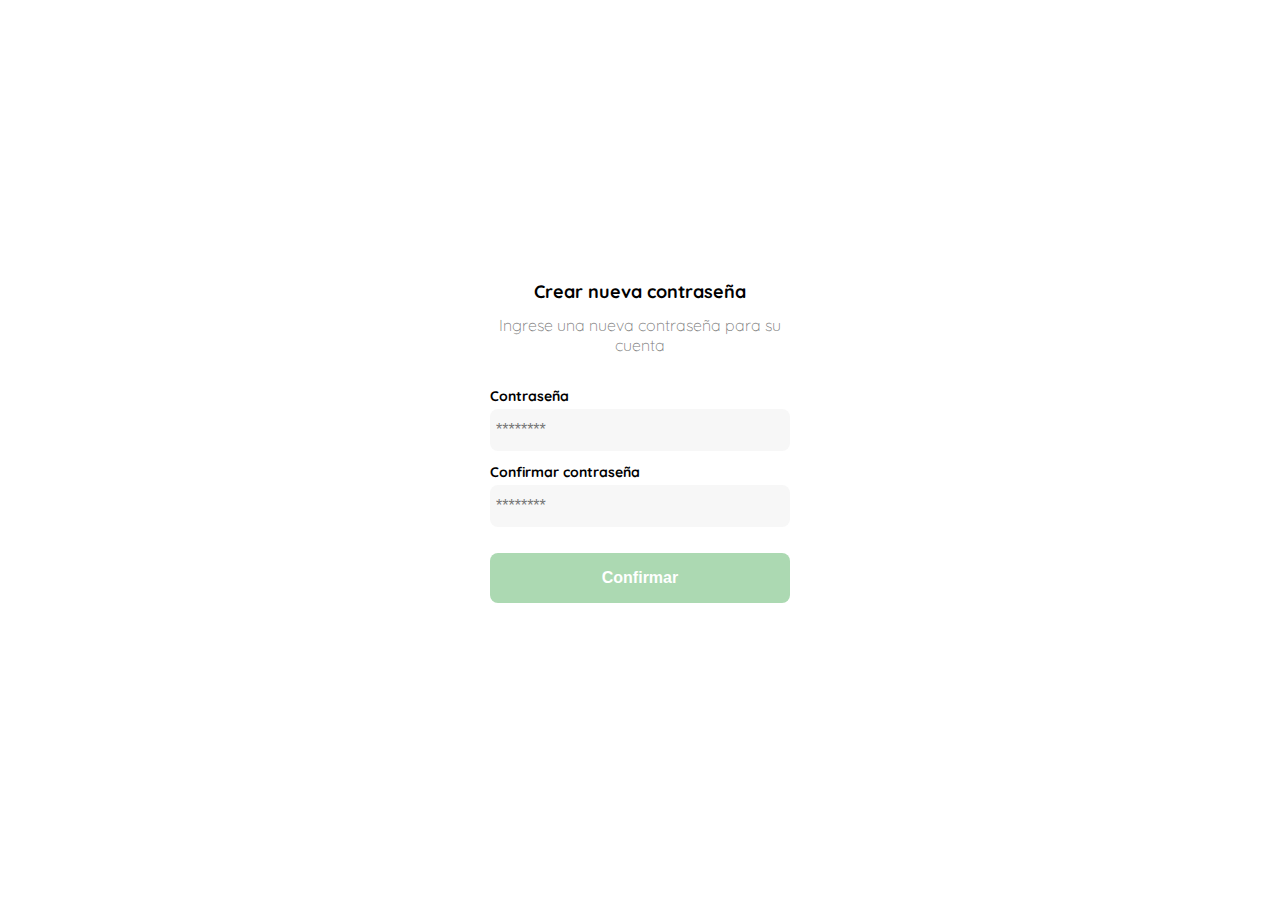
<file: vista-contra.html>
<!DOCTYPE html>
<html lang="en">
<head>
    <meta charset="UTF-8">
    <meta http-equiv="X-UA-Compatible" content="IE=edge">
    <meta name="viewport" content="width=device-width, initial-scale=1.0">
    <title>Document</title>
    <link rel="preconnect" href="https://fonts.googleapis.com">
    <link rel="preconnect" href="https://fonts.gstatic.com" crossorigin>
    <link href="https://fonts.googleapis.com/css2?family=Quicksand:wght@300;500;700&display=swap" rel="stylesheet">
    <link rel="stylesheet" href="./css/vista-contra.css">
</head>
<body>
    <div class="login">
        <div class="form-container">
            <img src="./Logs/logo_yard_sale.svg" alt="logo" class="logo">
            <h1 class="title">Crear nueva contraseña</h1>
            <p class="subtitle">Ingrese una nueva contraseña para su cuenta</p>

            <form action="/" class="form">
                <label for="password" class="label">Contraseña</label>
                <input type="password" id="password" placeholder="********" class="input input-password">

                <label for="new-password" class="label">Confirmar contraseña</label>
                <input type="password" id="new-password" placeholder="********" class="input input-password">

                <input type="submit" value="Confirmar" class="primary-button login-button">
            </form>
        </div>
    </div>
</body>
</html>
</file>
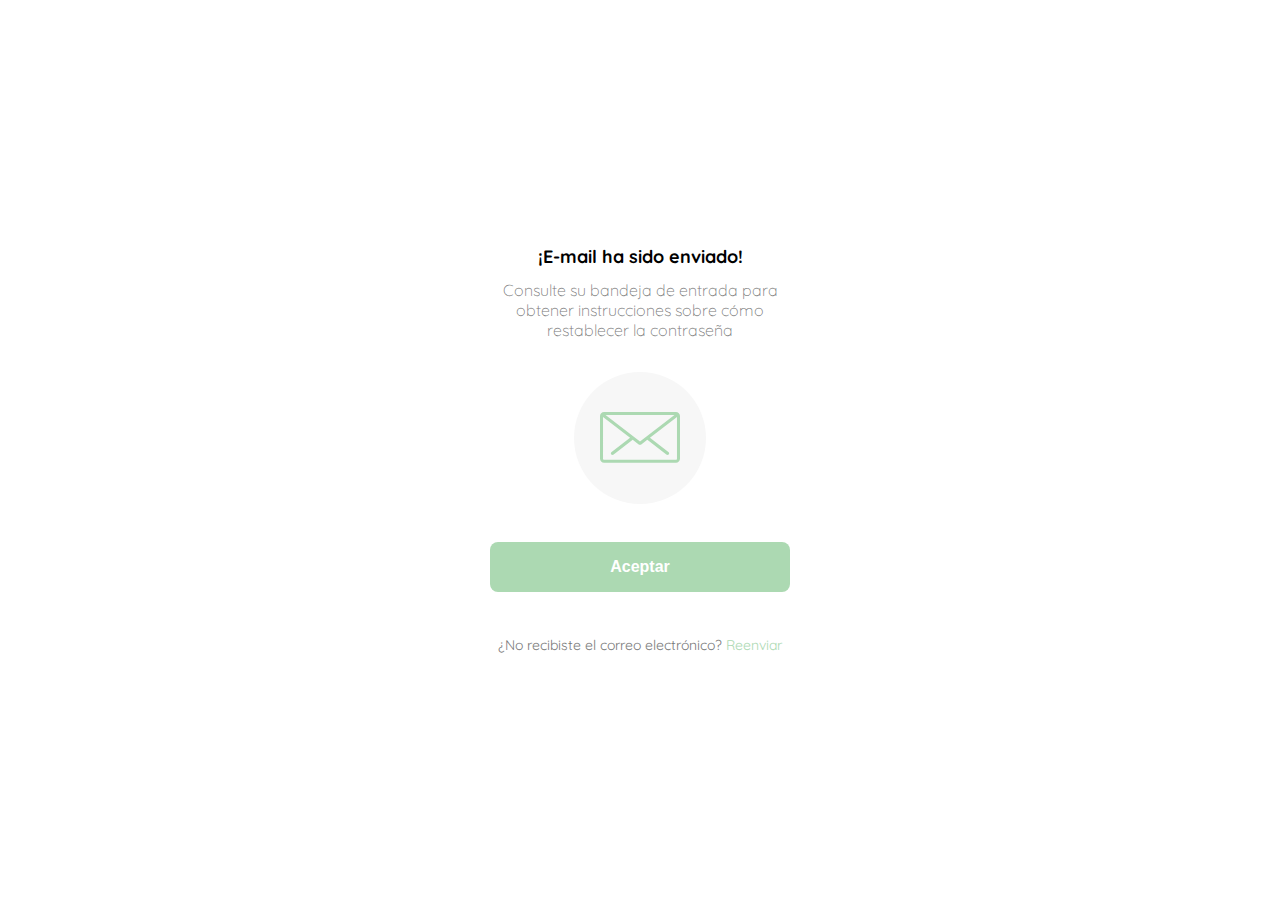
<file: vista-correo.html>
<!DOCTYPE html>
<html lang="en">
<head>
    <meta charset="UTF-8">
    <meta http-equiv="X-UA-Compatible" content="IE=edge">
    <meta name="viewport" content="width=device-width, initial-scale=1.0">
    <title>Document</title>
    <link rel="preconnect" href="https://fonts.googleapis.com">
    <link rel="preconnect" href="https://fonts.gstatic.com" crossorigin>
    <link href="https://fonts.googleapis.com/css2?family=Quicksand:wght@300;500;700&display=swap" rel="stylesheet">
    <link rel="stylesheet" href="./css/vista-correo.css">
</head>
<body>
    <div class="login">
        <div class="form-container">
            <img src="./Logs/logo_yard_sale.svg" alt="logo" class="logo">
            <h1 class="title">¡E-mail ha sido enviado!</h1>
            <p class="subtitle">Consulte su bandeja de entrada para obtener instrucciones sobre cómo restablecer la contraseña</p>

            <div class="email-image">
                <img src="./Icons/email.svg" alt="email">
            </div>

            <button class="primary-button login-button">Aceptar</button>
            
            <p class="resend">
                <span>¿No recibiste el correo electrónico?</span>
                <a href="/">Reenviar</a>
            </p>

        </div>
    </div>
</body>
</html>
</file>
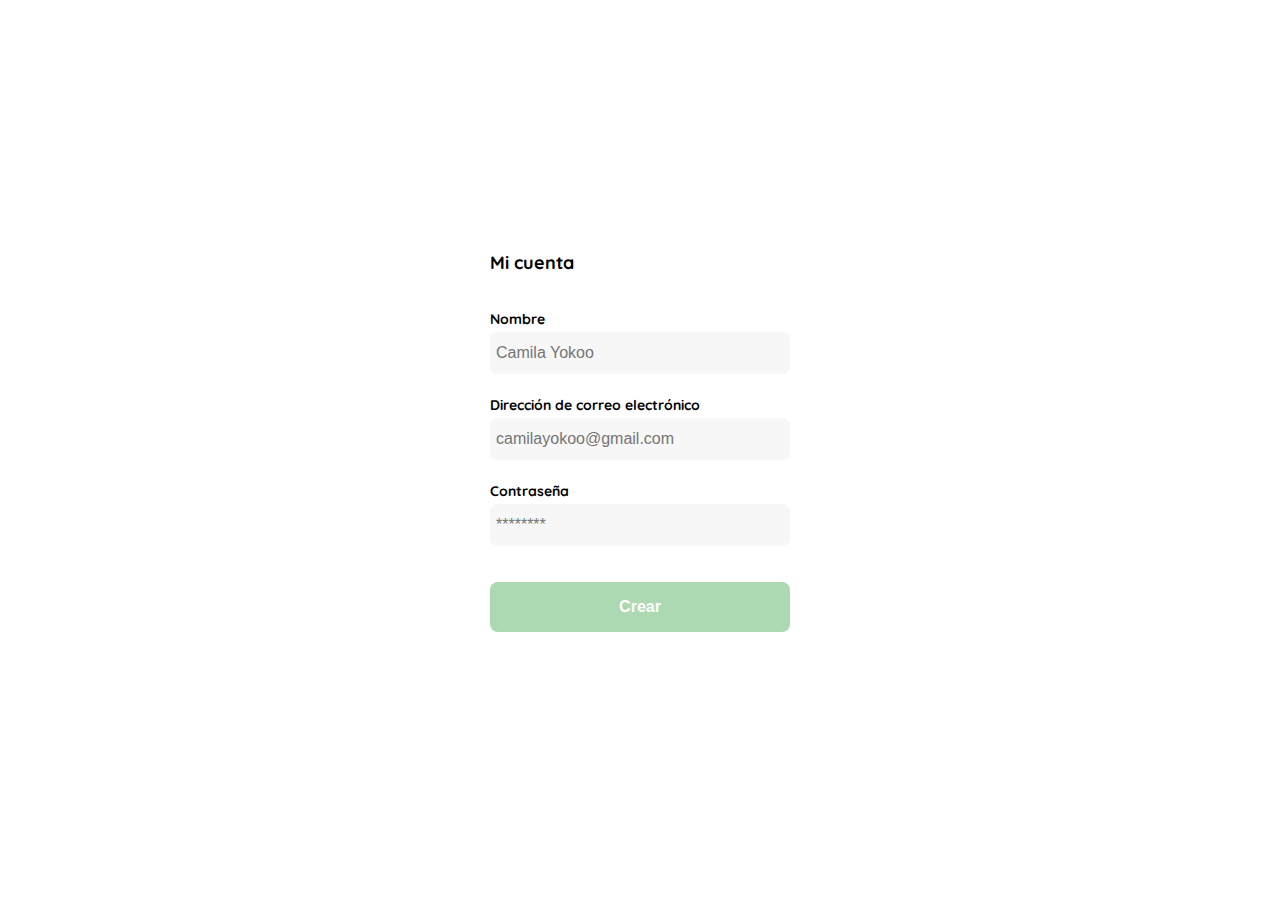
<file: vista-crear-cuenta.html>
<!DOCTYPE html>
<html lang="en">
<head>
    <meta charset="UTF-8">
    <meta http-equiv="X-UA-Compatible" content="IE=edge">
    <meta name="viewport" content="width=device-width, initial-scale=1.0">
    <title>Document</title>
    <link rel="preconnect" href="https://fonts.googleapis.com">
    <link rel="preconnect" href="https://fonts.gstatic.com" crossorigin>
    <link href="https://fonts.googleapis.com/css2?family=Quicksand:wght@300;500;700&display=swap" rel="stylesheet">
    <link rel="stylesheet" href="./css/vista-crear-cuenta.css">
</head>
<body>
    <div class="login">
        <div class="form-container">            

            <h1 class="title">Mi cuenta</h1>

            <form action="/" class="form">
                <div>
                    <label for="name" class="label">Nombre</label>
                    <input type="text" id="name" placeholder="Camila Yokoo" class="input input-name">
    
                    <label for="email" class="label">Dirección de correo electrónico</label>
                    <input type="text" id="email" placeholder="camilayokoo@gmail.com" class="input input-email">
    
                    <label for="new-password" class="label">Contraseña</label>
                    <input type="password" id="new-password" placeholder="********" class="input input-password">
                </div>

                <input type="submit" value="Crear" class="primary-button login-button">
            </form>
        </div>
    </div>
</body>
</html>
</file>
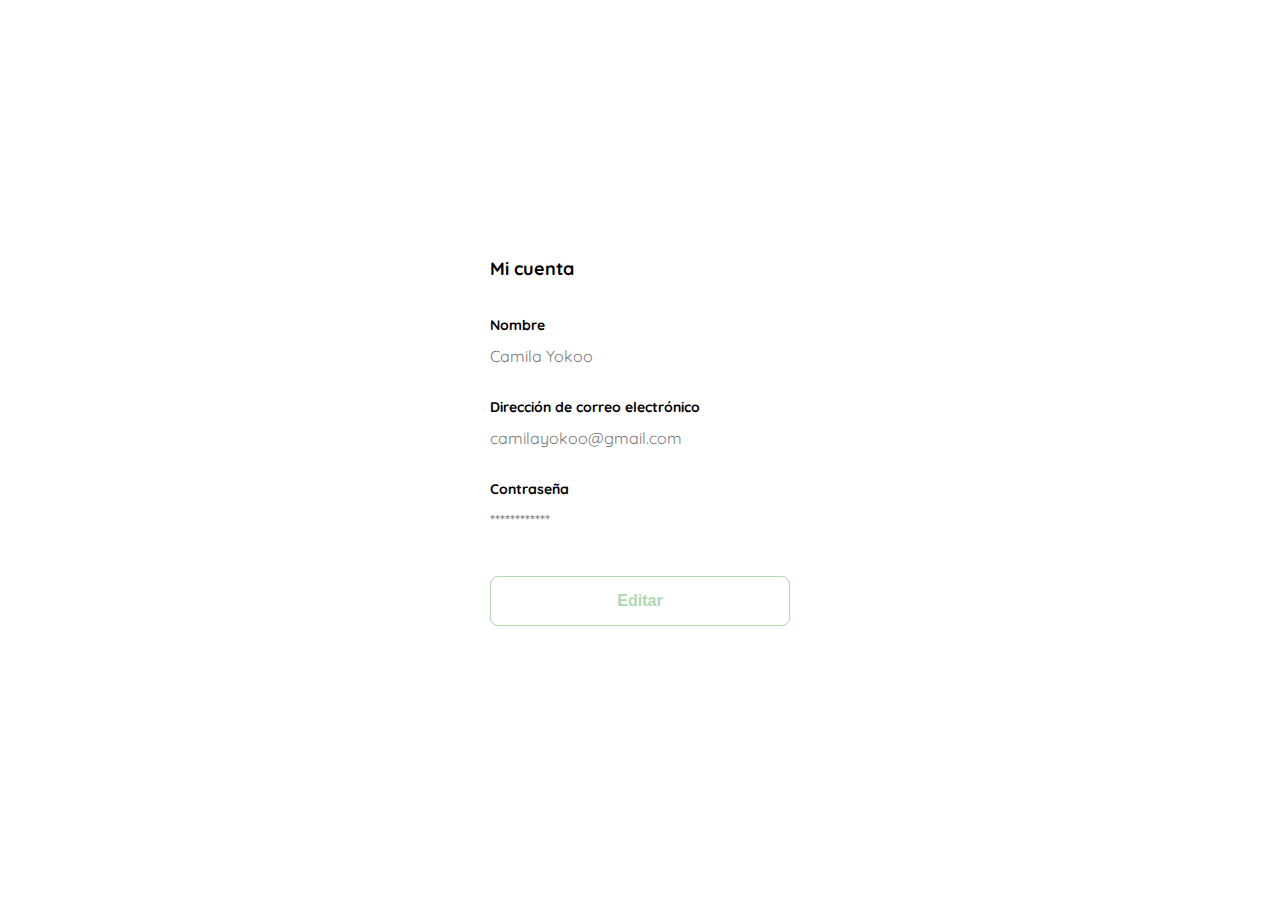
<file: vista-editar-cuenta.html>
<!DOCTYPE html>
<html lang="en">
<head>
    <meta charset="UTF-8">
    <meta http-equiv="X-UA-Compatible" content="IE=edge">
    <meta name="viewport" content="width=device-width, initial-scale=1.0">
    <title>Document</title>
    <link rel="shortcut icon" href="./Logs/favicon_bota_fora.svg" type="img">
    <link rel="preconnect" href="https://fonts.googleapis.com">
    <link rel="preconnect" href="https://fonts.gstatic.com" crossorigin>
    <link href="https://fonts.googleapis.com/css2?family=Quicksand:wght@300;500;700&display=swap" rel="stylesheet">
    <link rel="stylesheet" href="./css/vista-editar-cuenta.css">
</head>
<body>
    <div class="login">
        <div class="form-container">            

            <h1 class="title">Mi cuenta</h1>

            <form action="/" class="form">
                <div>
                    <label for="name" class="label">Nombre</label>
                    <p class="value">Camila Yokoo</p>
    
                    <label for="email" class="label">Dirección de correo electrónico</label>
                    <p class="value">camilayokoo@gmail.com</p>
    
                    <label for="password" class="label">Contraseña</label>
                    <p class="value">************</p>
                </div>

                <input type="submit" value="Editar" class="secondary-button login-button">
            </form>
        </div>
    </div>
</body>
</html>
</file>
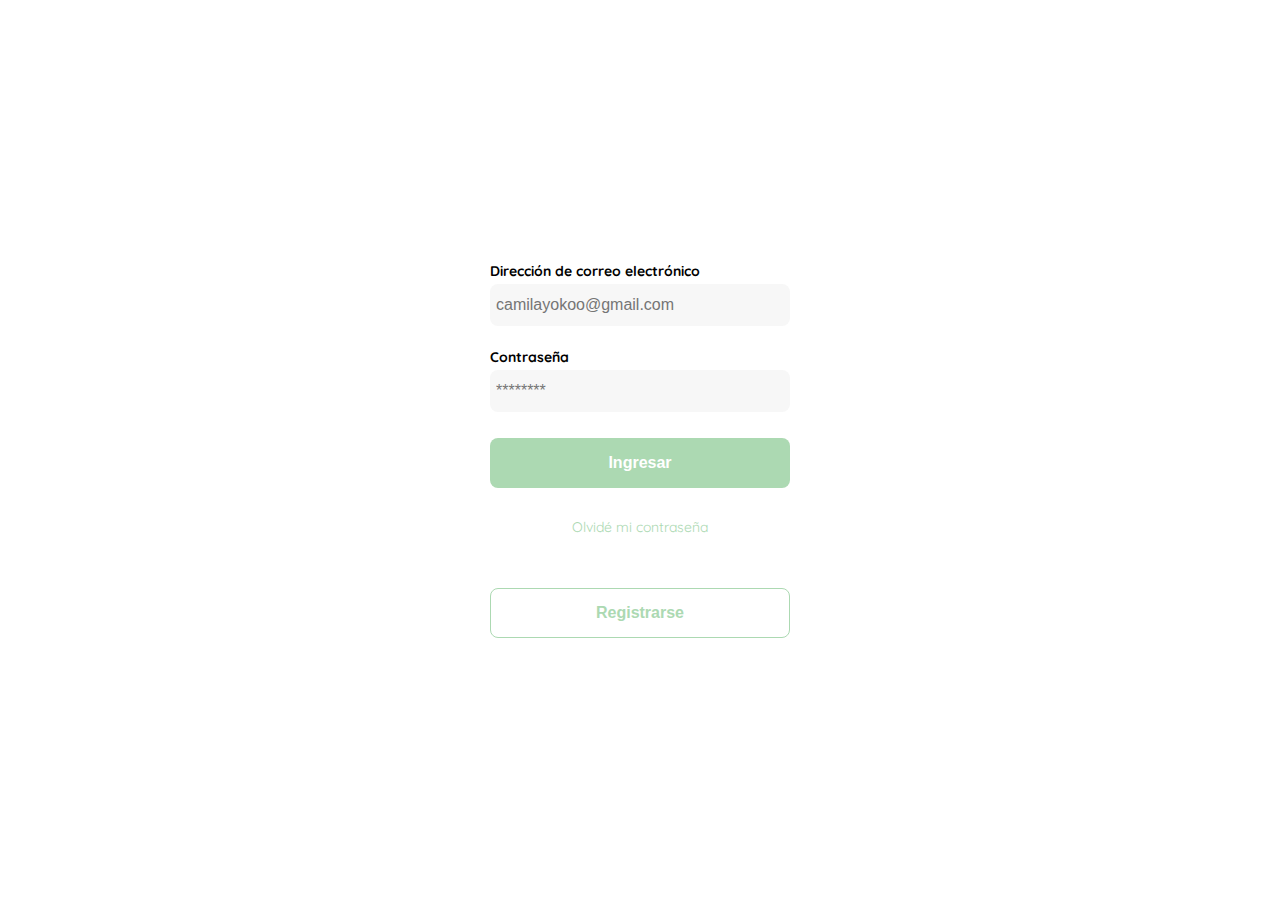
<file: vista-login.html>
<!DOCTYPE html>
<html lang="en">
<head>
    <meta charset="UTF-8">
    <meta http-equiv="X-UA-Compatible" content="IE=edge">
    <meta name="viewport" content="width=device-width, initial-scale=1.0">
    <title>Document</title>
    <link rel="preconnect" href="https://fonts.googleapis.com">
    <link rel="preconnect" href="https://fonts.gstatic.com" crossorigin>
    <link href="https://fonts.googleapis.com/css2?family=Quicksand:wght@300;500;700&display=swap" rel="stylesheet">
    <link rel="stylesheet" href="./css/vista-login.css">
</head>
<body>
    <div class="login">
        <div class="form-container">
            <img src="./Logs/logo_yard_sale.svg" alt="logo" class="logo">

            <form action="/" class="form">
                <label for="email" class="label">Dirección de correo electrónico</label>
                <input type="text" id="email" placeholder="camilayokoo@gmail.com" class="input input-email">

                <label for="new-password" class="label">Contraseña</label>
                <input type="password" id="new-password" placeholder="********" class="input input-password">

                <input type="submit" value="Ingresar" class="primary-button login-button">

                <a href="/">Olvidé mi contraseña</a>
            </form>

            <button class="secondary-button signup-button">Registrarse</button>
        </div>
    </div>
</body>
</html>
</file>
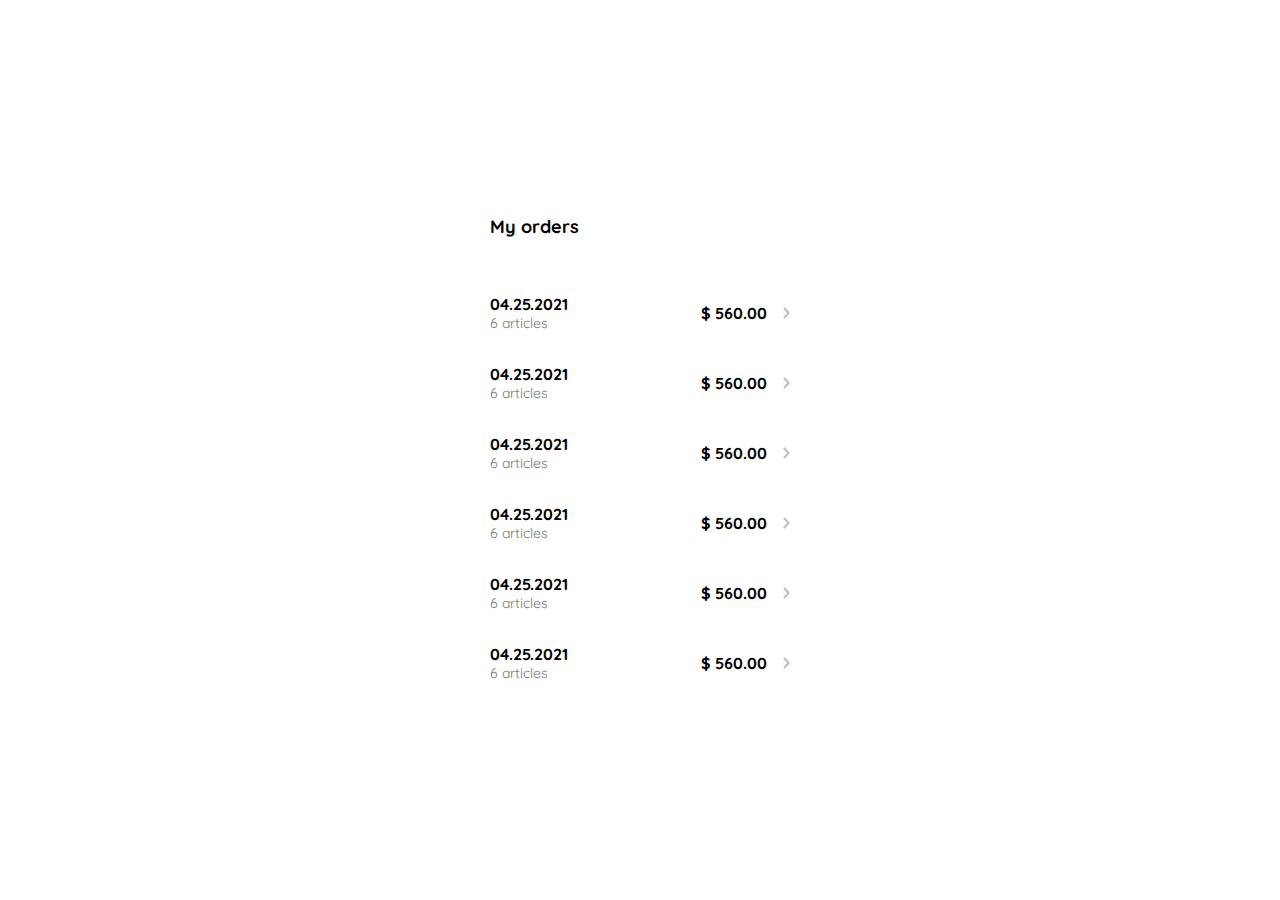
<file: vista-ordenes.html>
<!DOCTYPE html>
<html lang="en">
  <head>
    <meta charset="UTF-8" />
    <meta http-equiv="X-UA-Compatible" content="IE=edge" />
    <meta name="viewport" content="width=device-width, initial-scale=1.0" />
    <title>Document</title>
    <link rel="preconnect" href="https://fonts.googleapis.com" />
    <link rel="preconnect" href="https://fonts.gstatic.com" crossorigin />
    <link
      href="https://fonts.googleapis.com/css2?family=Quicksand:wght@300;500;700&display=swap"
      rel="stylesheet"
    />
    <link rel="stylesheet" href="./css/vista-ordenes.css" />
  </head>

  <body>
    <div class="my-order">
      <div class="my-order-container">
        <h1 class="title">My orders</h1>

        <div class="my-order-content">
          <div class="order">
            <p>
              <span>04.25.2021</span>
              <span>6 articles</span>
            </p>
            <p>$ 560.00</p>
            <img src="./Icons/flechita.svg" alt="arrow">
          </div>

          <div class="order">
            <p>
              <span>04.25.2021</span>
              <span>6 articles</span>
            </p>
            <p>$ 560.00</p>
            <img src="./Icons/flechita.svg" alt="arrow">
          </div>

          <div class="order">
            <p>
              <span>04.25.2021</span>
              <span>6 articles</span>
            </p>
            <p>$ 560.00</p>
            <img src="./Icons/flechita.svg" alt="arrow">
          </div>

          <div class="order">
            <p>
              <span>04.25.2021</span>
              <span>6 articles</span>
            </p>
            <p>$ 560.00</p>
            <img src="./Icons/flechita.svg" alt="arrow">
          </div>

          <div class="order">
            <p>
              <span>04.25.2021</span>
              <span>6 articles</span>
            </p>
            <p>$ 560.00</p>
            <img src="./Icons/flechita.svg" alt="arrow">
          </div>

          <div class="order">
            <p>
              <span>04.25.2021</span>
              <span>6 articles</span>
            </p>
            <p>$ 560.00</p>
            <img src="./Icons/flechita.svg" alt="arrow">
          </div>
        </div>
      </div>
    </div>
  </body>
</html>
</file>
<file: css/vista-contra.css>
:root {
    --white: #FFFFFF;
    --black: #000000;
    --dark: #232830;
    --very-light-pink: #797979;
    --text-input-field: #F7F7F7;
    --hospital-green: #ACD9B2;
    --sm: 14px;
    --md:16px;
    --lg: 18px;
}

body {
    font-family: 'Quicksand', sans-serif;
    margin: 0;
    background-color: var(--white);
}

.login{
    width: 100%;
    height: 100vh;
    display: grid;
    place-items: center;
}

.form-container {
    display: grid;
    grid-template-rows: auto 1fr auto;
    width: 300px;
}

.logo {
    width: 150px;
    margin-bottom: 48px;
    justify-self: center;
    display: none;
}

.title {
    font-size: var(--lg);
    margin-bottom: 12px;
    text-align: center;
}

.subtitle {
    color: var(--very-light-pink);
    font-size: var(--md);
    font-weight: 300;
    margin-top: 0;
    margin-bottom: 32px;
    text-align: center;
}

.form {
    display: flex;
    flex-direction: column;
}

.label {
    font-size: var(--sm);
    font-weight: bold;
    margin-bottom: 4px;
}

.input {
    background-color: var(--text-input-field);
    border: none;
    border-radius: 8px;
    height: 30px;
    font-size: var(--md);
    padding: 6px;
    margin-bottom: 12px;
}

.primary-button {
    background-color: var(--hospital-green);
    border-radius: 8px;
    border: none;
    color: var(--white);
    width: 100%;
    cursor: pointer;
    font-size: var(--md);
    font-weight: bold;
    height: 50px;
}

.login-button {
    margin-top: 14px;
    margin-bottom: 30px;
}

@media (max-width: 640px){
    .logo {
        display: block;
    }
}
</file>
<file: css/vista-correo.css>
:root {
    --white: #FFFFFF;
    --black: #000000;
    --dark: #232830;
    --very-light-pink: #797979;
    --text-input-field: #F7F7F7;
    --hospital-green: #ACD9B2;
    --sm: 14px;
    --md:16px;
    --lg: 18px;
}

body {
    font-family: 'Quicksand', sans-serif;
    margin: 0;
    background-color: var(--white);
}

.login{
    width: 100%;
    height: 100vh;
    display: grid;
    place-items: center;
}

.form-container {
    display: grid;
    grid-template-rows: auto 1fr auto;
    width: 300px;
    justify-items: center;
}

.logo {
    width: 150px;
    margin-bottom: 48px;
    justify-self: center;
    display: none;
}

.title {
    font-size: var(--lg);
    margin-bottom: 12px;
    text-align: center;
}

.subtitle {
    color: var(--very-light-pink);
    font-size: var(--md);
    font-weight: 300;
    margin-top: 0;
    margin-bottom: 32px;
    text-align: center;
}

.email-image {
    width: 132px;
    height: 132px;
    border-radius: 50%;
    background-color: var(--text-input-field);
    display: flex;
    justify-content: center;
    align-items: center;
    margin-bottom: 24px;
}

.email-image img {
    width: 80px;
}

.resend {
    font-size: var(--sm);
}

.resend span{
    color: var(--very-light-pink);
}

.resend a{
    color: var(--hospital-green);
    text-decoration: none;
}

.primary-button {
    background-color: var(--hospital-green);
    border-radius: 8px;
    border: none;
    color: var(--white);
    width: 100%;
    cursor: pointer;
    font-size: var(--md);
    font-weight: bold;
    height: 50px;
}

.login-button {
    margin-top: 14px;
    margin-bottom: 30px;
}

@media (max-width: 640px){
    .logo {
        display: block;
    }
}
</file>
<file: css/vista-crear-cuenta.css>
:root {
    --white: #FFFFFF;
    --black: #000000;
    --dark: #232830;
    --very-light-pink: #797979;
    --text-input-field: #F7F7F7;
    --hospital-green: #ACD9B2;
    --sm: 14px;
    --md:16px;
    --lg: 18px;
}

body {
    font-family: 'Quicksand', sans-serif;
    margin: 0;
    background-color: var(--white);
}

.login{
    width: 100%;
    height: 100vh;
    display: grid;
    place-items: center;
}

.form-container {
    display: grid;
    grid-template-rows: auto 1fr auto;
    width: 300px;
}

.logo {
    width: 150px;
    margin-bottom: 48px;
    justify-self: center;
    display: none;
}

.title {
    font-size: var(--lg);
    margin-bottom: 36px;
    text-align: start;
}

.form {
    display: flex;
    flex-direction: column;
}

.form div {
    display: flex;
    flex-direction: column;
}

.label {
    font-size: var(--sm);
    font-weight: bold;
    margin-bottom: 4px;
}

.input {
    background-color: var(--text-input-field);
    border: none;
    border-radius: 8px;
    height: 30px;
    font-size: var(--md);
    padding: 6px;
    margin-bottom: 12px;
}

.input-name, 
.input-email, 
.input-password{
    margin-bottom: 22px;
}


.primary-button {
    background-color: var(--hospital-green);
    border-radius: 8px;
    border: none;
    color: var(--white);
    width: 100%;
    cursor: pointer;
    font-size: var(--md);
    font-weight: bold;
    height: 50px;
}

.secondary-button {
    background-color: var(--white);
    border-radius: 8px;
    border: 1px solid var(--hospital-green);
    color: var(--hospital-green);
    width: 100%;
    cursor: pointer;
    font-size: var(--md);
    font-weight: bold;
    height: 50px;
}

.login-button {
    margin-top: 14px;
    margin-bottom: 30px;
}

@media (max-width: 640px){
    .logo {
        display: block;
    }

    .form-container {
       height: 100%;
    }

    .form {
        height: 100%;
        justify-content: space-between;
     }
}
</file>
<file: css/vista-editar-cuenta.css>
:root {
    --white: #FFFFFF;
    --black: #000000;
    --dark: #232830;
    --very-light-pink: #797979;
    --text-input-field: #F7F7F7;
    --hospital-green: #ACD9B2;
    --sm: 14px;
    --md:16px;
    --lg: 18px;
}

body {
    font-family: 'Quicksand', sans-serif;
    margin: 0;
    background-color: var(--white);
}

.login{
    width: 100%;
    height: 100vh;
    display: grid;
    place-items: center;
}

.form-container {
    display: grid;
    grid-template-rows: auto 1fr auto;
    width: 300px;
}

.logo {
    width: 150px;
    margin-bottom: 48px;
    justify-self: center;
    display: none;
}

.title {
    font-size: var(--lg);
    margin-bottom: 36px;
    text-align: start;
}

.form {
    display: flex;
    flex-direction: column;
}

.form div {
    display: flex;
    flex-direction: column;
}

.label {
    font-size: var(--sm);
    font-weight: bold;
    margin-bottom: 4px;
}

.value {
    color: var(--very-light-pink);
    font-size: var(--md);
    margin: 8px 0 32px 0;
}

.secondary-button {
    background-color: var(--white);
    border-radius: 8px;
    border: 1px solid var(--hospital-green);
    color: var(--hospital-green);
    width: 100%;
    cursor: pointer;
    font-size: var(--md);
    font-weight: bold;
    height: 50px;
}

.login-button {
    margin-top: 14px;
    margin-bottom: 30px;
}

@media (max-width: 640px){
    .logo {
        display: block;
    }

    .form-container {
       height: 100%;
    }

    .form {
        height: 100%;
        justify-content: space-between;
     }
}
</file>
<file: css/vista-login.css>
:root {
    --white: #FFFFFF;
    --black: #000000;
    --dark: #232830;
    --very-light-pink: #797979;
    --text-input-field: #F7F7F7;
    --hospital-green: #ACD9B2;
    --sm: 14px;
    --md:16px;
    --lg: 18px;
}

body {
    font-family: 'Quicksand', sans-serif;
    margin: 0;
    background-color: var(--white);
}

.login{
    width: 100%;
    height: 100vh;
    display: grid;
    place-items: center;
}

.form-container {
    display: grid;
    grid-template-rows: auto 1fr auto;
    width: 300px;
}

.logo {
    width: 150px;
    margin-bottom: 48px;
    justify-self: center;
    display: none;
}

.form {
    display: flex;
    flex-direction: column;
}

.form a {
    color: var(--hospital-green);
    font-size: var(--sm);
    text-align: center;
    text-decoration: none;
    margin-bottom: 52px;
}

.label {
    font-size: var(--sm);
    font-weight: bold;
    margin-bottom: 4px;
}

.input {
    background-color: var(--text-input-field);
    border: none;
    border-radius: 8px;
    height: 30px;
    font-size: var(--md);
    padding: 6px;
    margin-bottom: 12px;
}

.input-email {
    margin-bottom: 22px;
}

.primary-button {
    background-color: var(--hospital-green);
    border-radius: 8px;
    border: none;
    color: var(--white);
    width: 100%;
    cursor: pointer;
    font-size: var(--md);
    font-weight: bold;
    height: 50px;
}

.secondary-button {
    background-color: var(--white);
    border-radius: 8px;
    border: 1px solid var(--hospital-green);
    color: var(--hospital-green);
    width: 100%;
    cursor: pointer;
    font-size: var(--md);
    font-weight: bold;
    height: 50px;
}

.login-button {
    margin-top: 14px;
    margin-bottom: 30px;
}

@media (max-width: 640px){
    .logo {
        display: block;
    }

    .secondary-button {
        position: absolute;
        bottom: 20px;
        width: inherit;
    }
}
</file>
<file: css/vista-ordenes.css>
:root {
    --white: #FFFFFF;
    --black: #000000;
    --dark: #232830;
    --very-light-pink: #797979;
    --text-input-field: #F7F7F7;
    --hospital-green: #ACD9B2;
    --sm: 14px;
    --md:16px;
    --lg: 18px;
}

body {
    font-family: 'Quicksand', sans-serif;
    margin: 0;
}

.my-order {
    width: 100%;
    height: 100vh;
    display: grid;
    place-items: center;
}

.title {
    font-size: var(--lg);
    margin-bottom: 40px;
}

.my-order-container {
    display: grid;
    grid-template-rows: auto 1fr auto;
    width: 300px;
}

.my-order-content {
    display: flex;
    flex-direction: column;
}

.order {
    display: grid;
    grid-template-columns: auto 1fr auto;
    gap: 16px;
    align-items: center;
}

.order p:nth-child(1) {
    display: flex;
    flex-direction: column;
}

.order p:nth-child(2) {
    text-align: end;
    font-weight: bold;
}

.order p span:nth-child(1) {
    font-size: var(--md);
    font-weight: bold;
}

.order p span:nth-child(2) {
    font-size: var(--sm);
    color: var(--very-light-pink);
}
</file>
